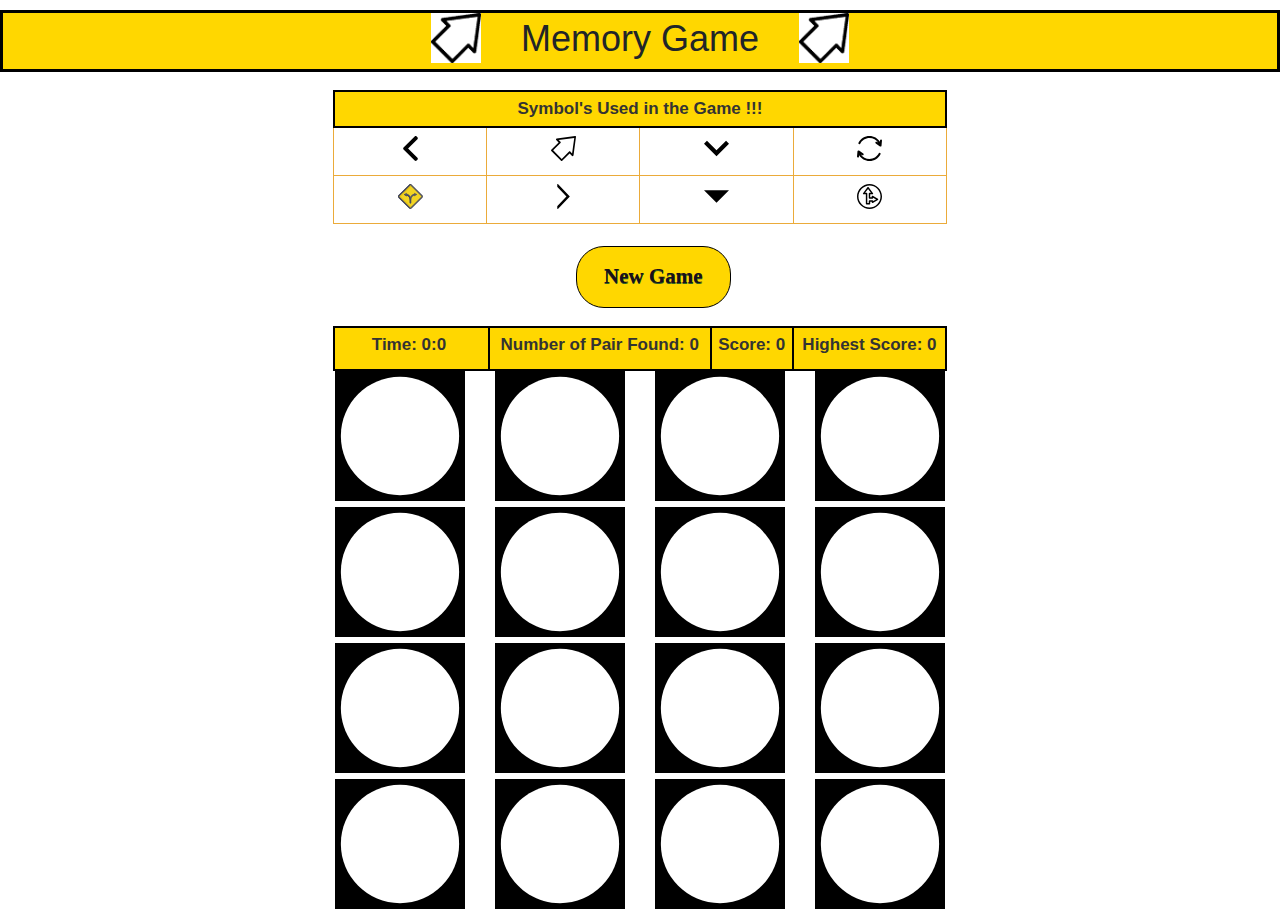
<file: index.html>
<!DOCTYPE html>
<html lang="en">

<head>
    <meta charset="UTF-8">
    <title>Exercise - Memory Game</title>
    <script src="https://ajax.googleapis.com/ajax/libs/jquery/2.1.3/jquery.min.js"></script>
    <link rel="stylesheet" href="css/memory_game.css">
    <link href="https://stackpath.bootstrapcdn.com/bootstrap/4.1.2/css/bootstrap.min.css" rel="stylesheet" />
    <link rel="stylesheet" href="https://www.w3schools.com/w3css/4/w3.css">
</head>

<body>
<div class="home-teams">
    <h1 style="text-align:center;  background-color: gold; border:3px solid black " class="title"><img style="background-color: white; height: 50px; width: 50px;" src="images/1.gif" alt="Symbol">&nbsp;&nbsp;&nbsp; Memory Game &nbsp;&nbsp;&nbsp;<img style="background-color: white; height: 50px; width: 50px;" src="images/1.gif" alt="Symbol"></h1>

</div>
<table class="tftable">
    <tr>
        <th colspan="4">Symbol's Used in the Game !!!</th>
    </tr>
    <tr>
        <td><img style="background-color: white; height: 25px; width: 25px;" src="images/back.svg" alt="back"></td>
        <td><img style="background-color: white; height: 25px; width: 25px;" src="images/arrows.svg" alt="down"></td>
        <td><img style="background-color: white; height: 25px; width: 25px;" src="images/down-arrow.svg" alt="down"></td>
        <td><img style="background-color: white; height: 25px; width: 25px;" src="images/refresh.svg" alt="refresh"></td>

    </tr>
    <tr>
        <td><img style="background-color: white; height: 25px; width: 25px;" src="images/turn.svg" alt="turn2"></td>
        <td><img style="background-color: white; height: 25px; width: 25px;" src="images/right.svg" alt="right"></td>
        <td><img style="background-color: white; height: 25px; width: 25px;" src="images/down-arrow(1).svg" alt="right"></td>
        <td><img style="background-color: white; height: 25px; width: 25px;" src="images/turn(1).svg" alt="turn1"></td>
    </tr>
</table>

<input  type="button" id="btnNewGame" class="myButton" value="New Game">

<table class="tftable">
    <tr>
        <th>&nbsp;&nbsp;&nbsp;&nbsp;&nbsp;<b> Time:</b> <label id="lblTimer">0:0</label> &nbsp;&nbsp;&nbsp;&nbsp;&nbsp;&nbsp;</th>
        <th><b>Number of Pair Found:</b> <label id="lblPairFound">0</label></th>
        <th><b>Score:</b> <label id="lblScore">0</label></th>
        <th><b>Highest Score:</b> <label id="lblHighestScore">0</label></th>
    </tr>
</table>

<!--Adding grid 4*4-->

<div class="row" style="width: 50%;">
    <div class="col-sm"><img class="btnDefault closed" src="images/plain-circle.svg" alt="circle"></div>
    <div class="col-sm"><img class="btnDefault closed" src="images/plain-circle.svg" alt="circle"></div>
    <div class="col-sm"><img class="btnDefault closed" src="images/plain-circle.svg" alt="circle"></div>
    <div class="col-sm"><img class="btnDefault closed" src="images/plain-circle.svg" alt="circle"></div>
</div>

<!-- Four columns: 25% width on all screens, except for extra small (100% width)-->
<div class="row" style="width: 50%;">
    <div class="col-sm"><img class="btnDefault closed" src="images/plain-circle.svg" alt="circle"></div>
    <div class="col-sm"><img class="btnDefault closed" src="images/plain-circle.svg" alt="circle"></div>
    <div class="col-sm"><img class="btnDefault closed" src="images/plain-circle.svg" alt="circle"></div>
    <div class="col-sm"><img class="btnDefault closed" src="images/plain-circle.svg" alt="circle"></div>
</div>

<div class="row" style="width: 50%;">
    <div class="col-sm"><img class="btnDefault closed" src="images/plain-circle.svg" alt="circle"></div>
    <div class="col-sm"><img class="btnDefault closed" src="images/plain-circle.svg" alt="circle"></div>
    <div class="col-sm"><img class="btnDefault closed" src="images/plain-circle.svg" alt="circle"></div>
    <div class="col-sm"><img class="btnDefault closed" src="images/plain-circle.svg" alt="circle"></div>
</div>


<div class="row" style="width: 50%;">
    <div class="col-sm"><img class="btnDefault closed" src="images/plain-circle.svg" alt="circle"></div>
    <div class="col-sm"><img class="btnDefault closed" src="images/plain-circle.svg" alt="circle"></div>
    <div class="col-sm"><img class="btnDefault closed" src="images/plain-circle.svg" alt="circle"></div>
    <div class="col-sm"><img class="btnDefault closed" src="images/plain-circle.svg" alt="circle"></div>
</div>

<div class="w3-container">
    <div id="sectionRule" class="w3-modal">
        <div class="w3-modal-content">
            <div class="w3-container">
                <span id="cancelRules" class="w3-button w3-display-topright">&times;</span>
                <b>Game Rules:</b>
                <p>1.Turn over any two cards.</p>
                <p>2.Watch and remember during the other player's turn.</p>
                <p>3.If the two cards match, you won.</p>
                <p>4.The game is over when all the cards have been matched.</p>
                <p>5.The game is over when all the cards have been matched.</p>
            </div>
        </div>
    </div>
</div>

<script src="js/memory_game.js"></script>

</body>

</html>
</file>
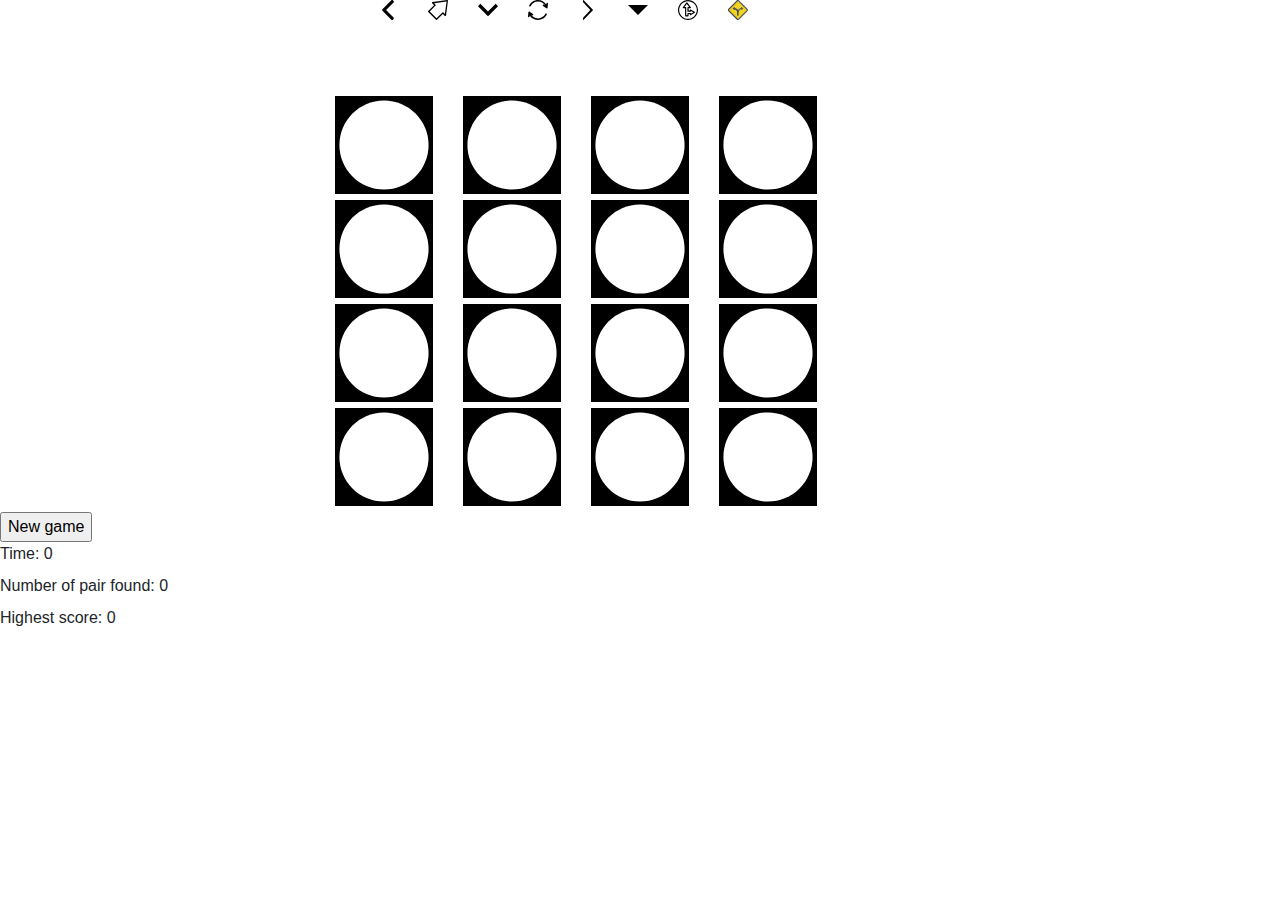
<file: memory_game.html>
<!DOCTYPE html>
<html lang="en">

<head>
    <meta charset="UTF-8">
    <title>Exercise - frame-player</title>
    <script src="https://ajax.googleapis.com/ajax/libs/jquery/2.1.3/jquery.min.js"></script>
    <link rel="stylesheet" href="css/memory_game.css">
    <link href="https://stackpath.bootstrapcdn.com/bootstrap/4.1.2/css/bootstrap.min.css" rel="stylesheet" />
</head>

<body>
    <div class="home-teams">
        <div class="container">
            <div class="row d-md-block">
                <div class="col-md-6 float-left" style="background-color: white; height: 50px; width: 50px;">
                    <img src="images/back.svg" alt="back">
                </div>
                <div class="col-md-3 float-left" style="background-color: white; height: 50px;width: 50px;">
                    <img src="images/arrows.svg" alt="down">
                </div>
                <div class="col-md-3 float-left" style="background-color: white; height: 50px;width: 50px;">
                    <img src="images/down-arrow.svg" alt="down">
                </div>
                <div class="col-md-3 float-left" style="background-color: white; height: 50px; width: 50px;">
                    <img src="images/refresh.svg" alt="refresh">
                </div>
                <div class="col-md-3 float-left" style="background-color: white; height: 50px; width: 50px;">
                    <img src="images/right.svg" alt="right">
                </div>
                <div class="col-md-3 float-left" style="background-color: white; height: 50px; width: 50px;">
                    <img src="images/down-arrow(1).svg" alt="right">
                </div>
                <div class="col-md-3 float-left" style="background-color: white; height: 50px; width: 50px;">
                    <img src="images/turn(1).svg" alt="turn1">
                </div>
                <div class="col-md-6 float-left" style="background-color: white; height: 50px; width: 50px;">
                    <img src="images/turn.svg" alt="turn2">
                </div>
            </div>
        </div>
    </div>
    <br>
    <br>
    <br>
    <br>

    <!--Adding grid 4*4-->

    <div class="row" style="width: 40%;">
        <div class="col-sm"><img class="btnDefault closed" src="images/plain-circle.svg" alt="circle"></div>
        <div class="col-sm"><img class="btnDefault closed" src="images/plain-circle.svg" alt="circle"></div>
        <div class="col-sm"><img class="btnDefault closed" src="images/plain-circle.svg" alt="circle"></div>
        <div class="col-sm"><img class="btnDefault closed" src="images/plain-circle.svg" alt="circle"></div>
    </div>

    <!-- Four columns: 25% width on all screens, except for extra small (100% width)-->
    <div class="row" style="width: 40%;">
        <div class="col-sm"><img class="btnDefault closed" src="images/plain-circle.svg" alt="circle"></div>
        <div class="col-sm"><img class="btnDefault closed" src="images/plain-circle.svg" alt="circle"></div>
        <div class="col-sm"><img class="btnDefault closed" src="images/plain-circle.svg" alt="circle"></div>
        <div class="col-sm"><img class="btnDefault closed" src="images/plain-circle.svg" alt="circle"></div>
    </div>

    <div class="row" style="width: 40%;">
        <div class="col-sm"><img class="btnDefault closed" src="images/plain-circle.svg" alt="circle"></div>
        <div class="col-sm"><img class="btnDefault closed" src="images/plain-circle.svg" alt="circle"></div>
        <div class="col-sm"><img class="btnDefault closed" src="images/plain-circle.svg" alt="circle"></div>
        <div class="col-sm"><img class="btnDefault closed" src="images/plain-circle.svg" alt="circle"></div>
    </div>


    <div class="row" style="width: 40%;">
        <div class="col-sm"><img class="btnDefault closed" src="images/plain-circle.svg" alt="circle"></div>
        <div class="col-sm"><img class="btnDefault closed" src="images/plain-circle.svg" alt="circle"></div>
        <div class="col-sm"><img class="btnDefault closed" src="images/plain-circle.svg" alt="circle"></div>
        <div class="col-sm"><img class="btnDefault closed" src="images/plain-circle.svg" alt="circle"></div>
    </div>

    <input type="button" class="btnNewGame" value="New game">
    <br>
    Time: <label id="lblTimer">0</label>
    <br>
    Number of pair found: <label id="lblPairFound">0</label>
    <br>
    Highest score: <label id="lblHighestScore">0</label>

    <script src="js/memory_game.js"></script>

</body>

</html>
</file>
<file: css/memory_game.css>
.home-teams {
    text-align: center;
}

.symbol {
    margin-left: 22%;
    margin-top: 30px;
}

img {
    margin-bottom: 6px;
}

.row {
    margin-left: 25% !important;
}

.myButton {
    margin-top: 1.5rem;
    background-color: gold;
    border-radius: 28px;
    border: 1px solid black;
    display: inline-block;
    cursor: pointer;
    color: #1a0f1a;
    margin-left: 45%;
    font-family: Trebuchet MS;
    font-size: 21px;
    font-weight: bold;
    padding: 14px 27px;
    text-decoration: none;
    text-shadow: 0px 1px 0px #2f6627;
}

.myButton:hover {
    background-color: #fff2ff;
}

.myButton:active {
    position: relative;
    top: 1px;
}

.tftable {
    margin-top: 18px;
    font-size: 12px;
    color: #333333;
    width: 48%;
    margin-left: 26%;
    border-width: 1px;
    border-color: #ebab3a;
    border-collapse: collapse;
}

.tftable th {
    font-size: 17px;
    background-color: gold;
    border-width: 2px;
    padding: 4px;
    border-style: solid;
    border-color: black;
    text-align: center;
}

.tftable tr {
    background-color: #ffffff;
}

.tftable td {
    font-size: 12px;
    border-width: 1px;
    padding: 8px;
    border-style: solid;
    border-color: #ebab3a;
    text-align: center;
}

.tftable tr:hover {
    background-color: #ffff99;
}

.box {
    width: 40%;
    margin: 0 auto;
    background: rgba(255, 255, 255, 0.2);
    padding: 35px;
    border: 2px solid #fff;
    border-radius: 20px/50px;
    background-clip: padding-box;
    text-align: center;
}

.overlay {
    position: fixed;
    top: 0;
    bottom: 0;
    left: 0;
    right: 0;
    background: rgba(0, 0, 0, 0.7);
    transition: opacity 500ms;
    visibility: hidden;
    opacity: 0;
}

.overlay:target {
    visibility: visible;
    opacity: 1;
}

.popup {
    margin: 70px auto;
    padding: 20px;
    background: #fff;
    border-radius: 5px;
    width: 30%;
    position: relative;
    transition: all 5s ease-in-out;
}

.popup h2 {
    margin-top: 0;
    color: #333;
    font-family: Tahoma, Arial, sans-serif;
}

.popup .close {
    position: absolute;
    top: 20px;
    right: 30px;
    transition: all 200ms;
    font-size: 30px;
    font-weight: bold;
    text-decoration: none;
    color: #333;
}

.popup .close:hover {
    color: #06D85F;
}
col-sm
.popup .content {
    max-height: 30%;
    height: 100px;
    overflow: auto;
}

@media screen and (max-width: 700px) {
    .box {
        width: 70%;
    }
    .popup {
        width: 70%;
    }
}
</file>
